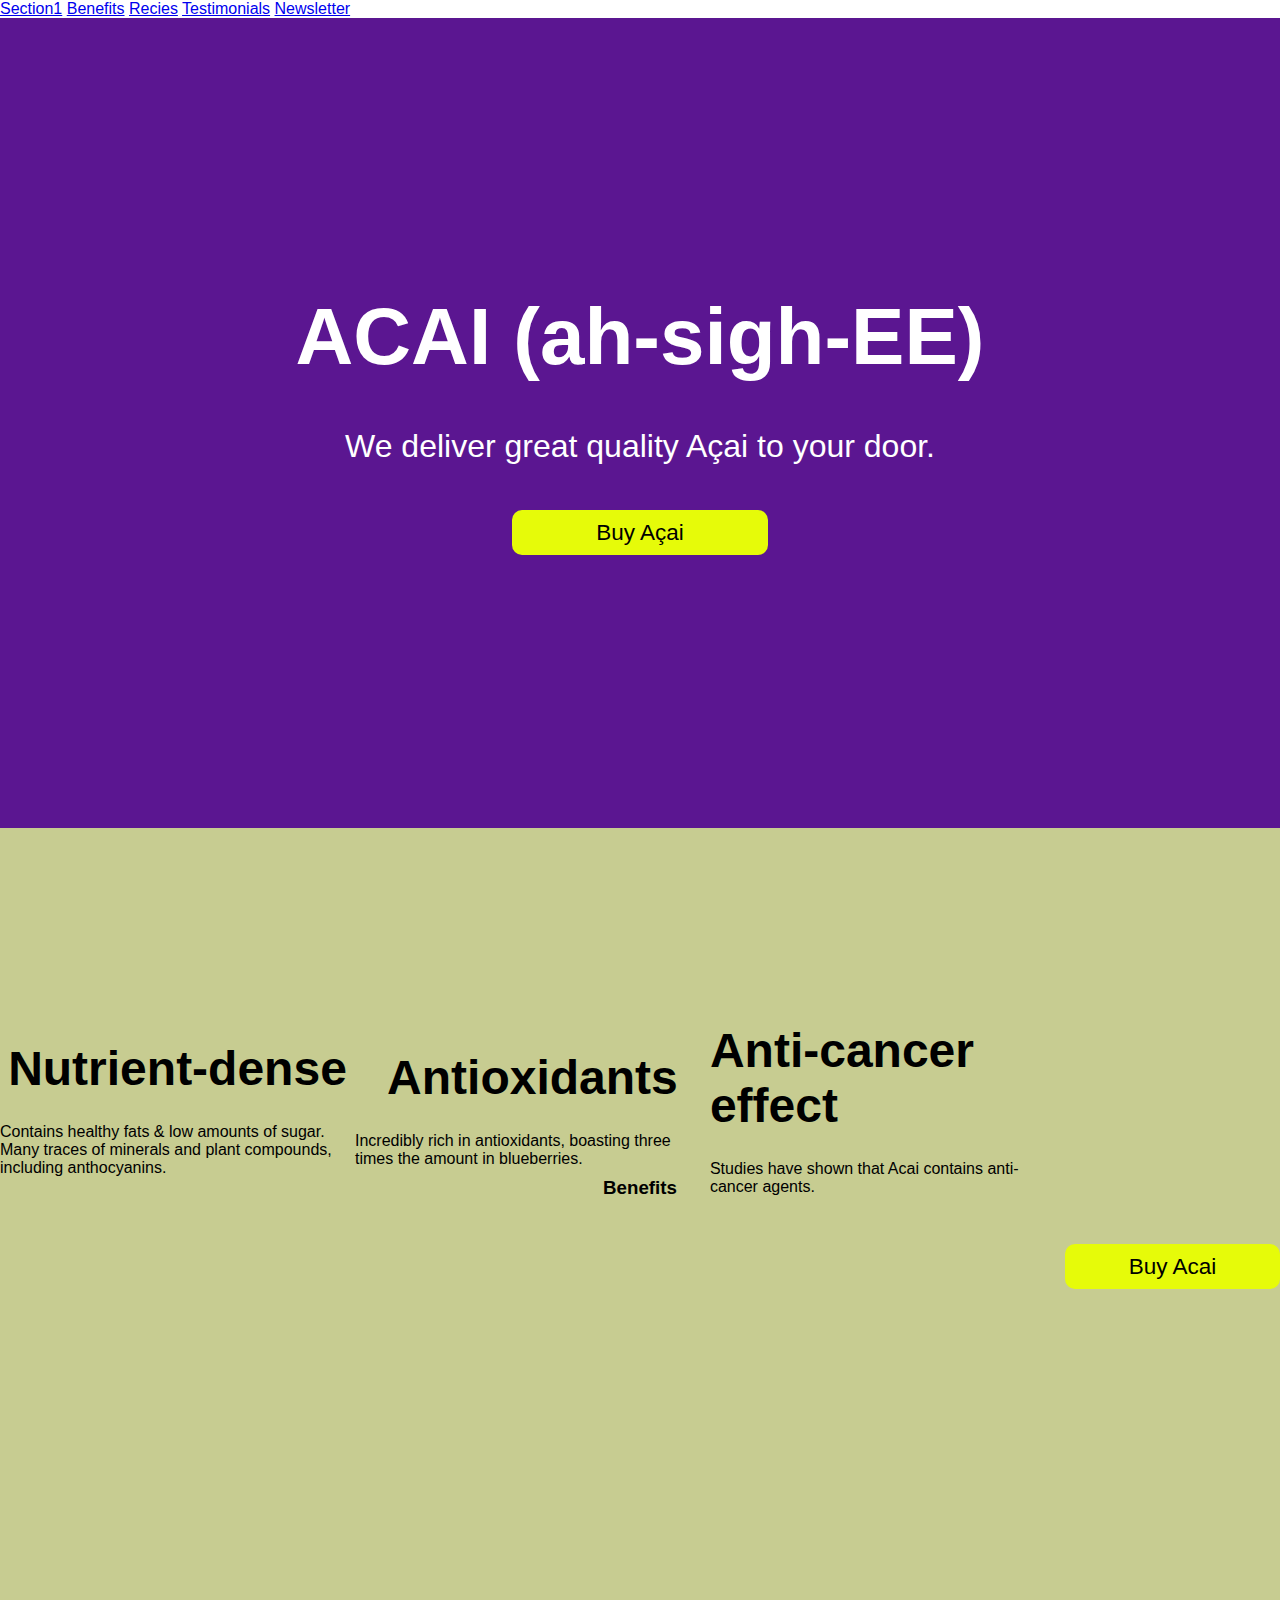
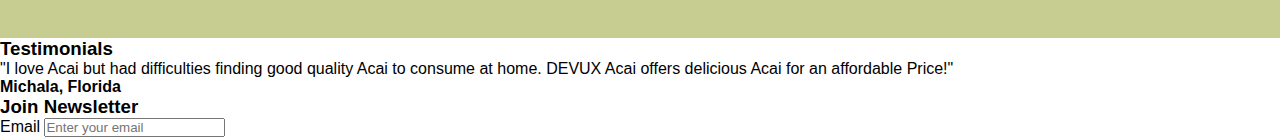
<file: index.html>
<!DOCTYPE html>
<html lang="en">
<head>
    <meta charset="UTF-8">
    <meta http-equiv="X-UA-Compatible" content="IE=edge">
    <meta name="viewport" content="width=device-width, initial-scale=1.0">
    <link rel="stylesheet" href="/style.css">
    <title>Devuxaci</title>
</head>
<body>

    <div id="navbar">
        <a href="#section1">Section1</a>
        <a href="#section2">Benefits</a>
        <a href="#section3">Recies</a>
        <a href="#section4">Testimonials</a>
        <a href="#section5">Newsletter</a>
        
    </div>


    <section class="section1">
        <div>
            <h1>ACAI (ah-sigh-EE)</h1>
        </div>
        <div>
            <p>We deliver great quality Açai to your door.</p>
        </div>
            <button class="button-buy">Buy Açai</button>
    </section>

    <section class="section2">
        <div>
            <h3>Benefits</h3>
        </div>
        <div class="section2-benefits">
            <div class="section2-div">
                <div>
                    <h3>Nutrient-dense</h3>
                </div>
                <div>
                    <p>Contains healthy fats & low amounts of sugar. Many traces of minerals and plant compounds, including anthocyanins.</p>
                </div>
            </div>
            <div class="section2-div">
                <div>
                    <h3>Antioxidants</h3>
                </div>  
                <div>
                    <p>Incredibly rich in antioxidants, boasting three times the amount in blueberries.</p>
                </div>
            </div>
            <div class="section2-div">
                <div>
                    <h3>Anti-cancer effect</h3>
                </div>
                <div>
                    <p>Studies have shown that Acai contains anti-cancer agents.</p>
                </div>
            </div>
            <button class="button-buy">Buy Acai</button>
    </section>

    <section class="section4">
        <div>
            <h3>Testimonials</h3>
        </div>
        <div>
            <p>"I love Acai but had difficulties finding good quality Acai to consume at home. DEVUX Acai offers delicious Acai for an affordable Price!"</p>
            <p><strong>Michala, Florida</strong></p>
        </div>
    </section>

    <section class="section5">
        <div>
            <h3>Join Newsletter</h3>
        </div>
        <label> Email </label>
        <input type="email" placeholder="Enter your email">
    </section>

</body>
</html>
</file>
<file: style.css>
:root {
  --colorNeon: #e6fb09;
  --colorMain: #5b1691;
  --colorPuke: rgba(143, 153, 35, .5);

  --neutralLight: white;
  --neutralDark: black;
}

* {
    margin: 0;
    padding: 0;
    font-family: -apple-system, BlinkMacSystemFont, 'Segoe UI', Roboto, Oxygen, Ubuntu, Cantarell, 'Open Sans', 'Helvetica Neue', sans-serif;
}

.section1 {
    width: 100%;
    height: 90vh;
    background-color: var(--colorMain);
    display: flex;
    justify-content: center;
    align-items: center;
    flex-flow: column;
}

.section1 h1 {
    color: var(--neutralLight);
    font-size: 5rem;
}

.section1 p {
    color: var(--neutralLight);
    padding-top: 5vh;
    font-size: 2rem;
}

.button-buy {
    margin-top: 5vh;
    background-color: var(--colorNeon);
    width: 20vw;
    height: 5vh;
    border-radius: 10px;
    border: none;
    font-size: 2.5vh;
}

.section2 {
    width: 100%;
    height: 90vh;
    background-color: var(--colorPuke);
    display: flex;
    justify-content: center;
    align-items: center;
    flex-flow: column;
}

.section2-head {
    font-size: 3rem;
    margin-top: -30vh;
}

.section2-benefits {
    display: flex;
    flex-flow: row;
    justify-content: center;
    align-items: center;
}

.section2-div {
    width: 33%;
    display: flex;
    flex-flow: column;
    align-items: center;
    justify-content: center;
    margin-top: -30vh;
}

.section2-div h3 {
    font-size: 3rem;
    padding-bottom: 3vh;
}
</file>
